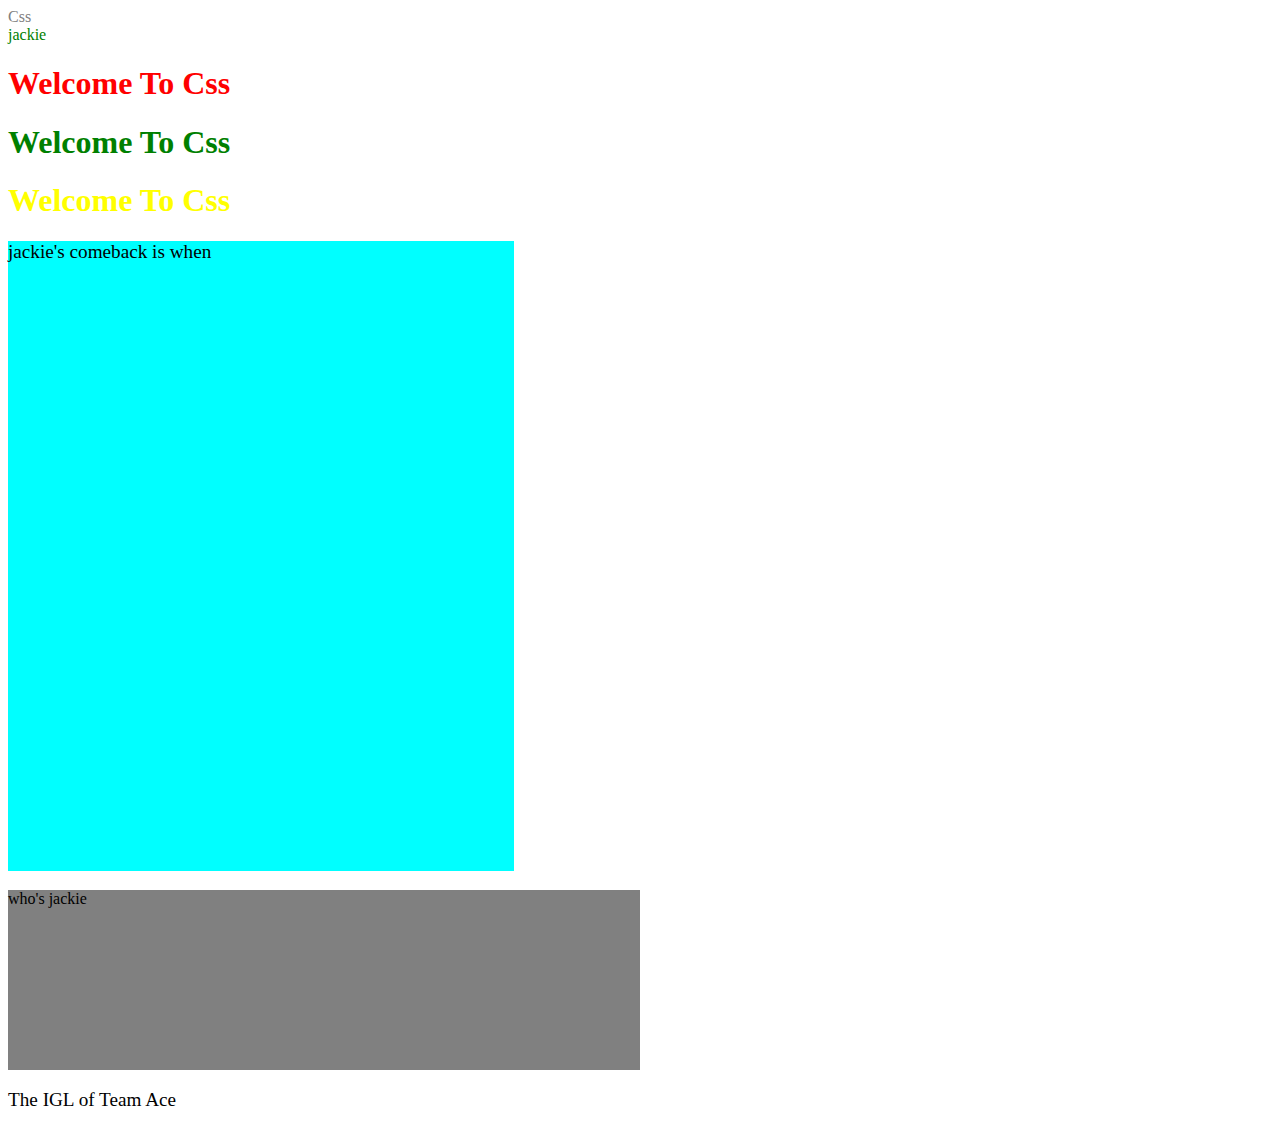
<file: index.html>
<!DOCTYPE html>
<html lang="en">
<head>
    <meta charset="UTF-8">
    <meta name="viewport" content="width=device-width, initial-scale=1.0">
    <title>Intro to Css</title>
    <link rel="stylesheet" href="style.css">
    <header style="color: grey;">Css</header>
        <!-- /* h1{
            color: red;
        }

        .green-heading {
            color: green;
        }
        #yellow-heading {
            color: yellow;
        } */ -->
        <!-- inline css command -->
         <div style="color: green;">jackie</div>

        <!-- internal css command -->
         <h1>Welcome To Css</h1>
         <h1 class="green-heading">Welcome To Css</h1>
         <h1 id="yellow-heading">Welcome To Css</h1>
         <div id="content-wrapper">
            <P id="paragraph-1">jackie's comeback is when</P>
            <P id="paragraph-2">who's jackie</P>
            <P id="paragraph-3">The IGL of Team Ace</P>
         </div>
</head>
<body>
    
</body>
</html>
</file>
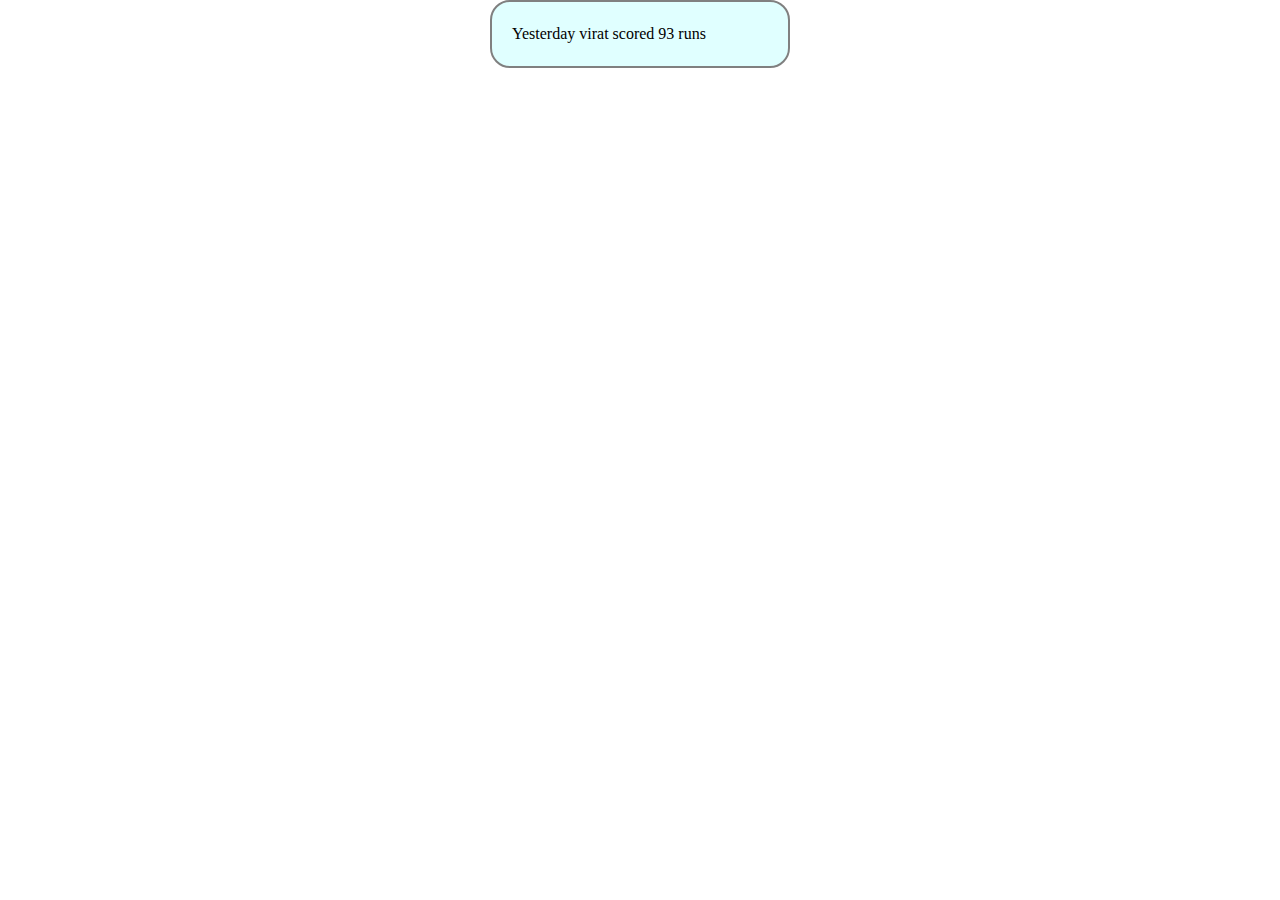
<file: 02_box model/index.html>
<!DOCTYPE html>
<html lang="en">
<head>
    <meta charset="UTF-8">
    <meta name="viewport" content="width=device-width, initial-scale=1.0">
    <title>BOX MODEL</title>
    <link rel="stylesheet" href="style.css">
</head>
<body>
    <div class="Box">
        Yesterday virat scored 93 runs 
    </div>
</body>
</html>
</file>
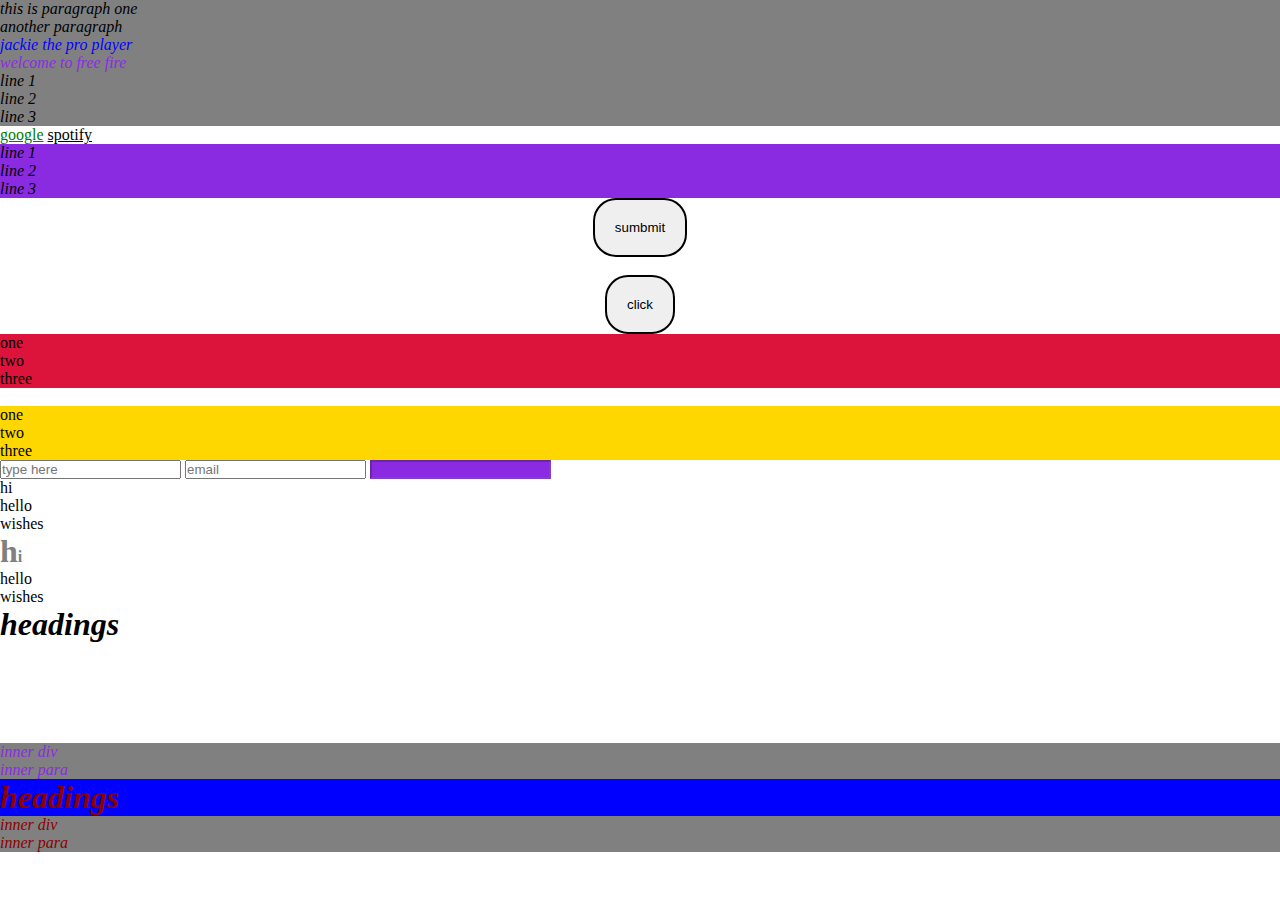
<file: 03_Selectors/index.html>
<!DOCTYPE html>
<html lang="en">
<head>
    <meta charset="UTF-8">
    <meta name="viewport" content="width=device-width, initial-scale=1.0">
    <title>Selectors</title>
    <link rel="stylesheet" href="style.css">
</head>
<body>
    <!-- element selector -->
    <div>
        <P>this is paragraph one</P>
        <p>another paragraph</p>
    </div>
    <div>
        <p class="jackie">jackie the pro player
        <P id="welcome">welcome to free fire</P>
        </p>
    </div>
    <div>
        <p>line 1</p>
        <p>line 2</p>
        <p>line 3</p>
    </div>
    <a href="http://google.com" target="_blank" rel="noopener noreferrer">google</a>
    <a href="https://open.spotify.com/track/3gnWw0LToxswxfC6Eb8GBp?si=617d8ee18cf545c7">spotify</a>
    <div class="psuedo">
        <p >line 1</p>
        <p>line 2</p>
        <p>line 3</p>
        <button id="btn">sumbmit</button>
        <br>
    <button>click</button>   
 </div>

 <ol>
    <li>one</li>
    <li>two</li>
    <li>three</li>
 </ol>
 <br>
 <ul>
    <li>one</li>
    <li>two</li>
    <li>three</li>
 </ul>
 <input type="text" placeholder="type here">
 <input type="email" name="email" id="email" placeholder="email">
 <input type="" disabled>
 <p>hi</p>
 <p>hello</p>
 <p>wishes</p>
 <p class="para1">hi</p>
 <p>hello</p>
 <p>wishes</p>
 <h1>headings</h1>
 <div id="name">
    <p>inner div
        <p>
            inner para
        </p>
    </p>
 </div>
 <div id="main-div" class="primary-div color-red" > 
    <h1>headings</h1>
    <p>inner div
        <p>
inner para
        </p>
    </p>
 </div>
</body>
</html>
</file>
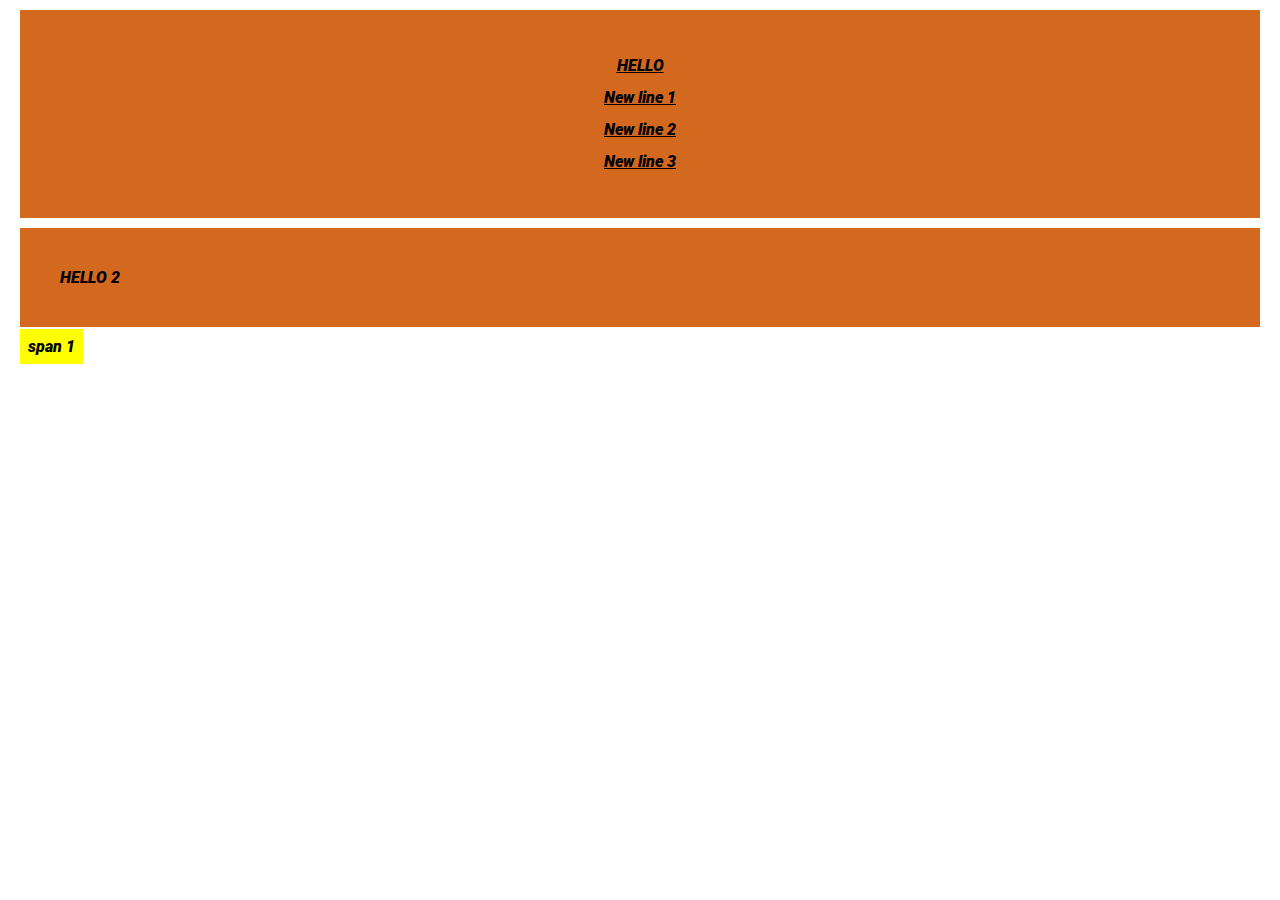
<file: 04_Display/index.html>
<!DOCTYPE html>
<html lang="en">
<head>
    <meta charset="UTF-8">
    <meta name="viewport" content="width=device-width, initial-scale=1.0">
    <title>STYLE CARD</title>
    <link rel="stylesheet" href="style.css">
</head>
<body>
    <div class="one">
        HELLO
        <p>New line 1 
            <p>
                New line 2
                <p>
                    New line 3
                </p>
            </p>
        </p>
    </div>
    <div class="two">
        HELLO 2
    </div>
    <span class="three">
        span 1
    </span>
    <span class="four">
        span 2
    </span>
</body>
</html>
</file>
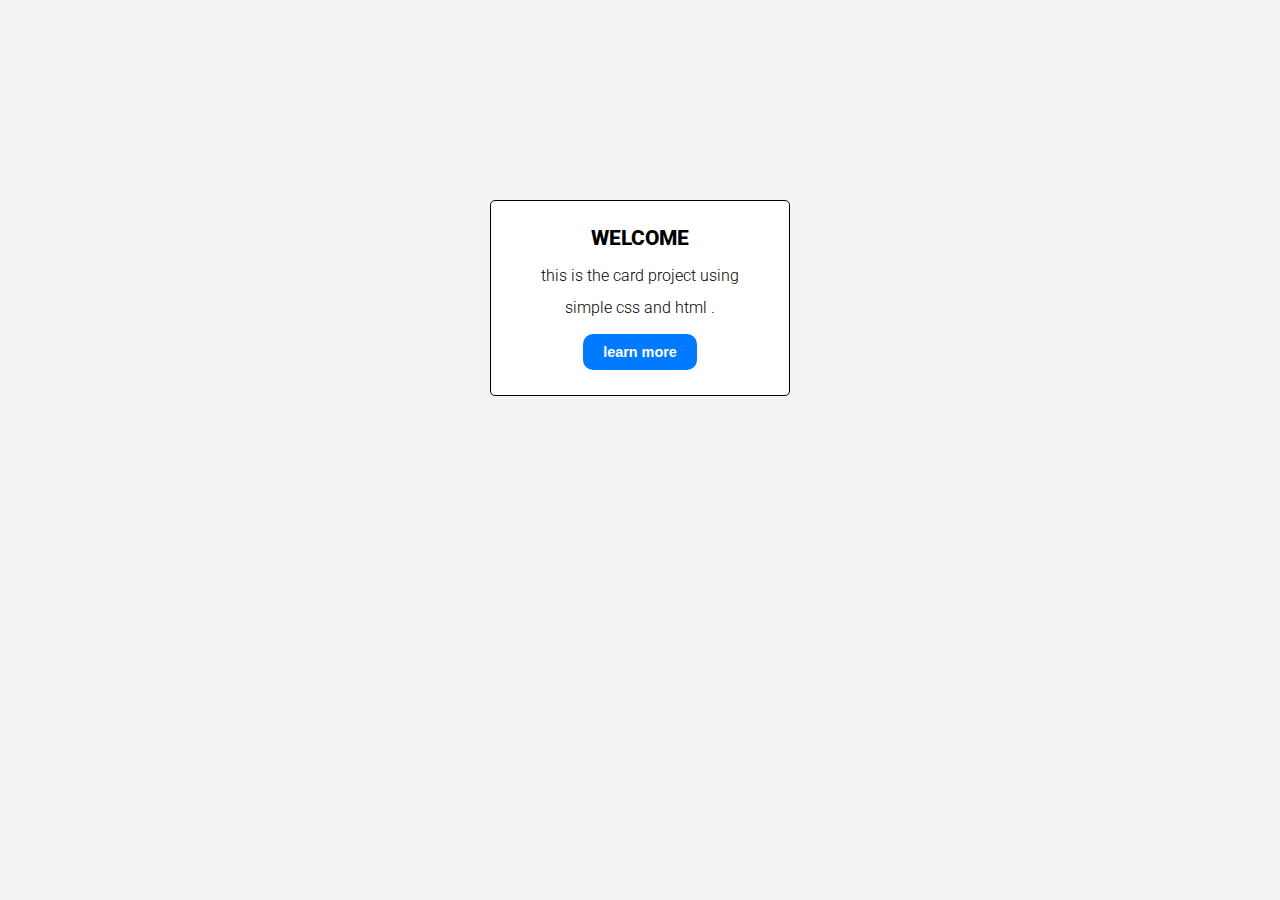
<file: 05_style_card/index.html>
<!DOCTYPE html>
<html lang="en">
<head>
    <meta charset="UTF-8">
    <meta name="viewport" content="width=device-width, initial-scale=1.0">
    <title>STYLE CARD</title>
    <link rel="stylesheet" href="style.css">
</head>
<body>
    <div class="Card">
       <h1>Welcome</h1> 
    <p>this is the card project using simple css and html . </p>
    <button>
        learn more
    </button>
    </div>
</body>
</html>
</file>
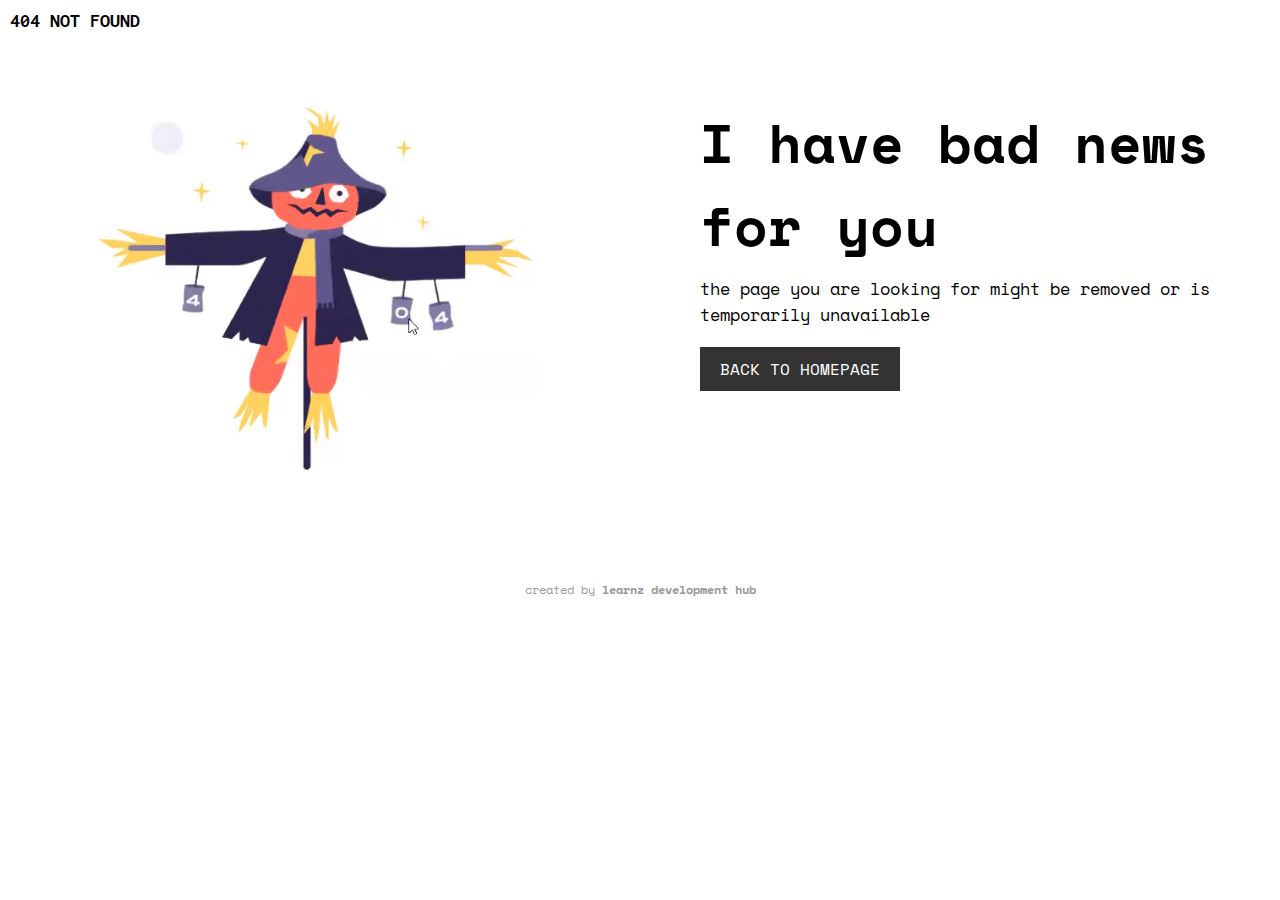
<file: 07_new project/index.html>
<!DOCTYPE html>
<html lang="en">
<head>
    <meta charset="UTF-8">
    <meta name="viewport" content="width=device-width, initial-scale=1.0">
    <title>404 page</title>
    <link rel="preconnect" href="https://fonts.googleapis.com">
<link rel="preconnect" href="https://fonts.gstatic.com" crossorigin>
<link href="https://fonts.googleapis.com/css2?family=Inconsolata:wght@200..900&family=Space+Mono:ital,wght@0,400;0,700;1,400;1,700&display=swap" rel="stylesheet">
<link rel="preconnect" href="https://fonts.googleapis.com">
<link rel="preconnect" href="https://fonts.gstatic.com" crossorigin>
<link href="https://fonts.googleapis.com/css2?family=Inconsolata:wght@200..900&family=Space+Mono:ital,wght@0,400;0,700;1,400;1,700&display=swap" rel="stylesheet">
<link rel="stylesheet" href="style.css">
</head>
<header class="found">404 not found</header>
<body>
    <main class="container">
        <div class="left">
            <img src="img/Scarecrow.png" alt="Scarecrow">
        </div>
        <div class="right">
            <h1>I have bad news <br>for you</h1>
            <p>the page you are looking for might be removed or is temporarily unavailable</p>
            <a href="#"> back to homepage</a>
        </div>

    </main>
    <footer class="footer">
        created by <span>learnz development hub</span>
    </footer>
</body>
</html>
</file>
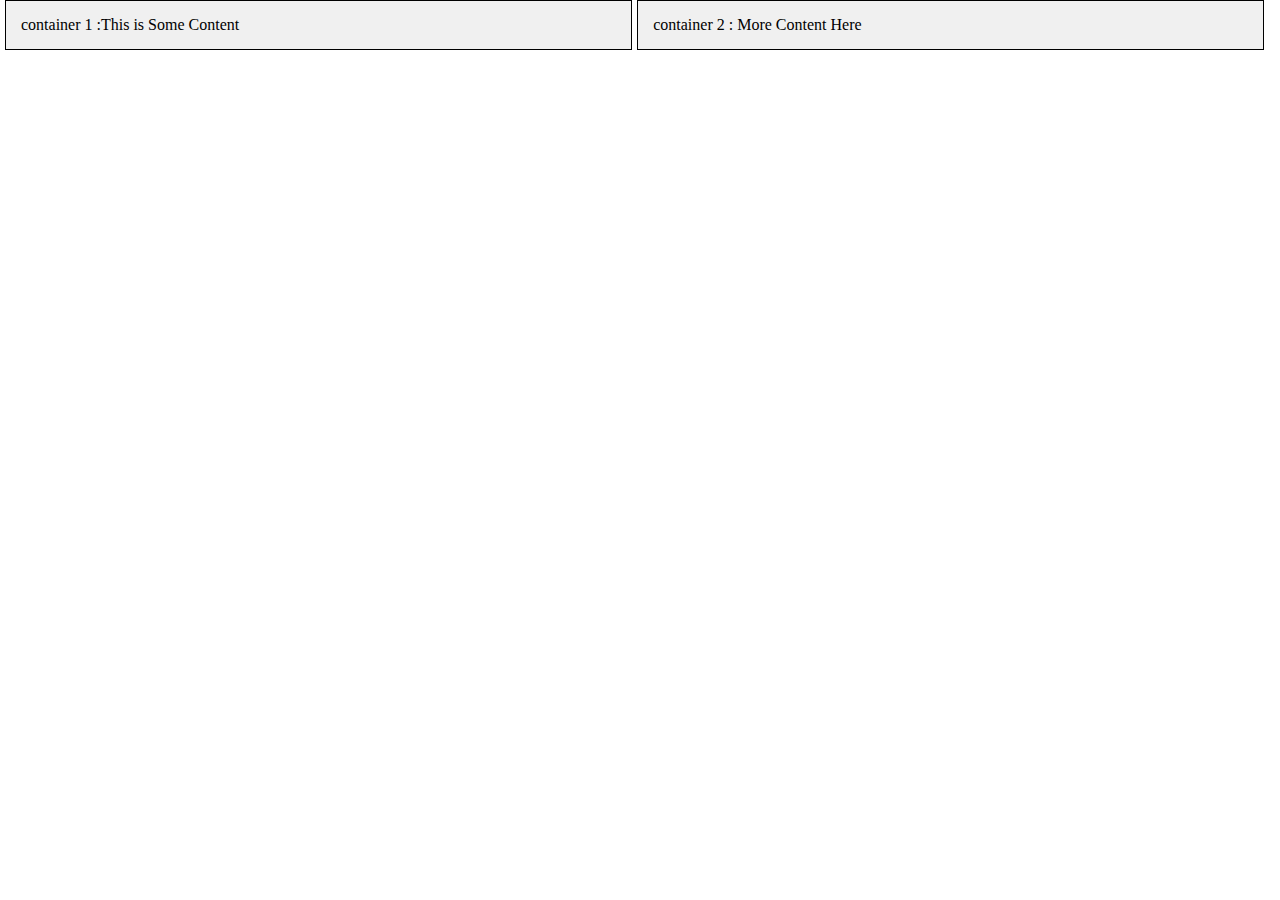
<file: 08_Responsiveness/index.html>
<!DOCTYPE html>
<html lang="en">
<head>
    <meta charset="UTF-8">
    <meta name="viewport" content="width=device-width, initial-scale=1.0">
    <title>Responsiveness</title>
    <link rel="stylesheet" href="style.css">
</head>
<body>
    <div class="Container">
    <div class="Space">container 1 :This is Some Content</div>
    <div class="Space">container 2 : More Content Here</div>    
    </div>
    
</body>
</html>
</file>
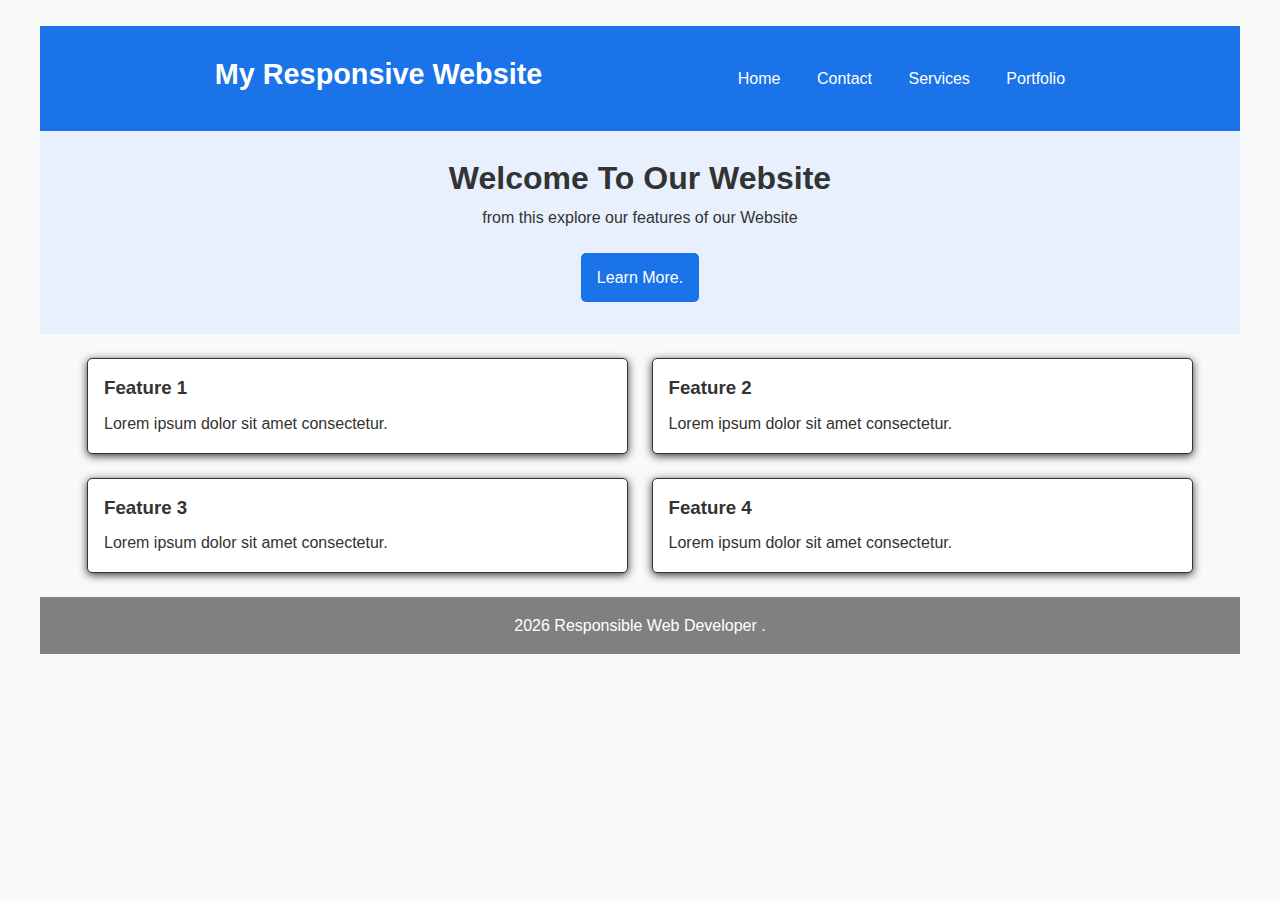
<file: 09_responsive website/index.html>
<!DOCTYPE html>
<html lang="en">
<head>
    <meta charset="UTF-8">
    <meta name="viewport" content="width=device-width, initial-scale=1.0">
    <title>Responsive Website</title>
    <link rel="stylesheet" href="style.css">
</head>
<body>
    <header>
        <h1>My Responsive Website</h1>
        <nav>
        <ul>
            <li><a href="#">Home</a></li>
            <li><a href="#">Contact</a></li>
            <li><a href="#">Services</a></li>
            <li><a href="#">Portfolio</a></li>
        </ul>
        </nav>
    </header>
    <main>
        <section class="hero">
            <h2>Welcome To Our Website</h2>
            <p>from this explore our features of our Website</p>
            <a href="#" class="cta-btn">Learn More.</a>
        </section>

        <section class="cards">
            <div class="card">
                <h3>Feature 1</h3>
                <p>Lorem ipsum dolor sit amet consectetur.</p>
            </div>
            <div class="card">
                <h3>Feature 2</h3>
                <p>Lorem ipsum dolor sit amet consectetur.</p>
            </div>
            <div class="card">
                <h3>Feature 3</h3>
                <p>Lorem ipsum dolor sit amet consectetur.</p>
            </div>
            <div class="card">
                <h3>Feature 4</h3>
                <p>Lorem ipsum dolor sit amet consectetur.</p>
            </div>
        </section>
    </main>
    <footer>
        <p>2026 Responsible Web Developer .</p>
    </footer>
</body>
</html>
</file>
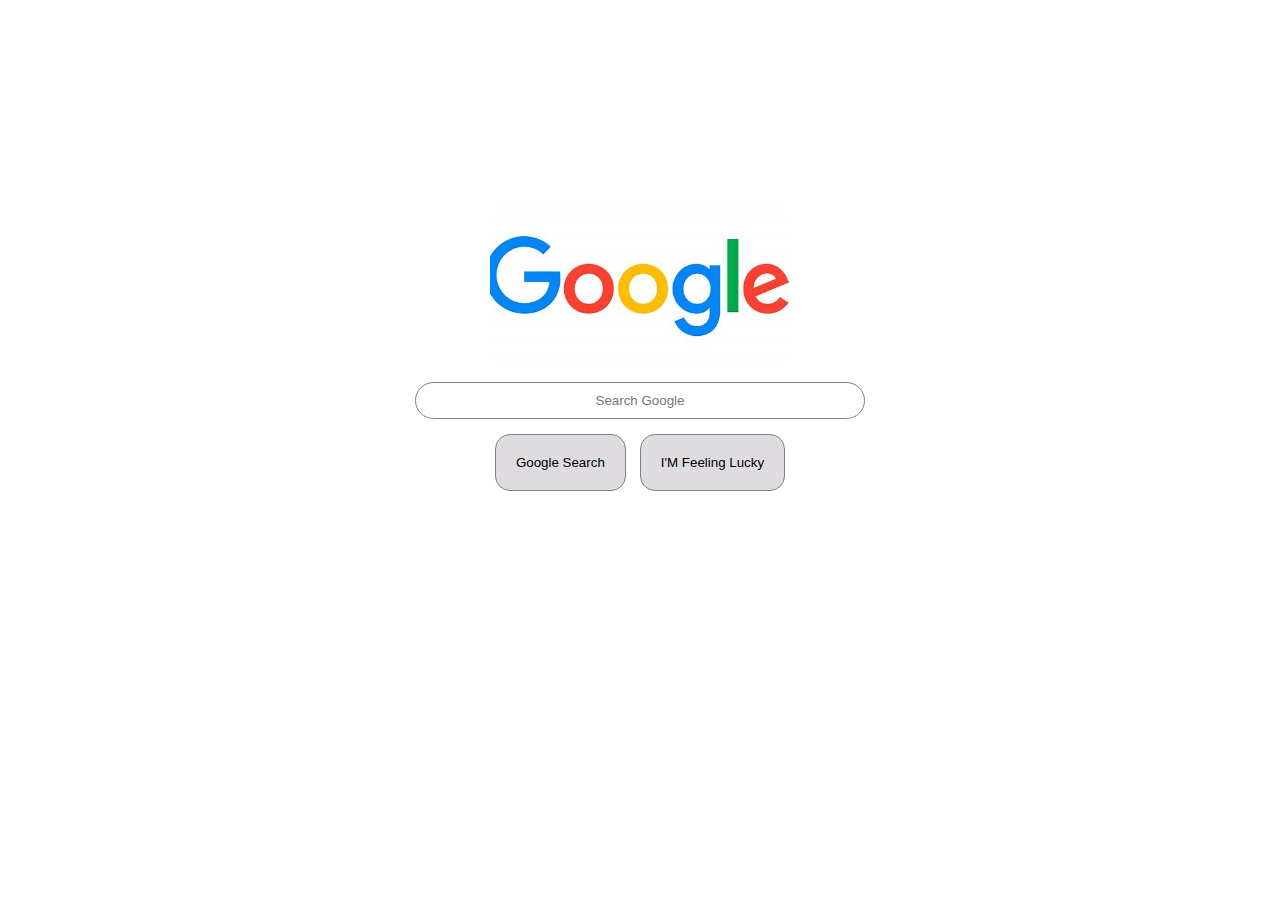
<file: 02_box model/google/index.html>
<!DOCTYPE html>
<html lang="en">
<head>
    <meta charset="UTF-8">
    <meta name="viewport" content="width=device-width, initial-scale=1.0">
    <title>google</title>
    <link rel="stylesheet" href="style.css">
</head>
<body>
    <div class="page-wrapper">
        <img src="logo.jpg" alt="Google">
        <input type="text" placeholder="Search Google">
        <div class="button-wrapper">
            <button>Google Search</button>
            <button>I'M Feeling Lucky</button>
        </div>
    </div>
</body>
</html>
</file>
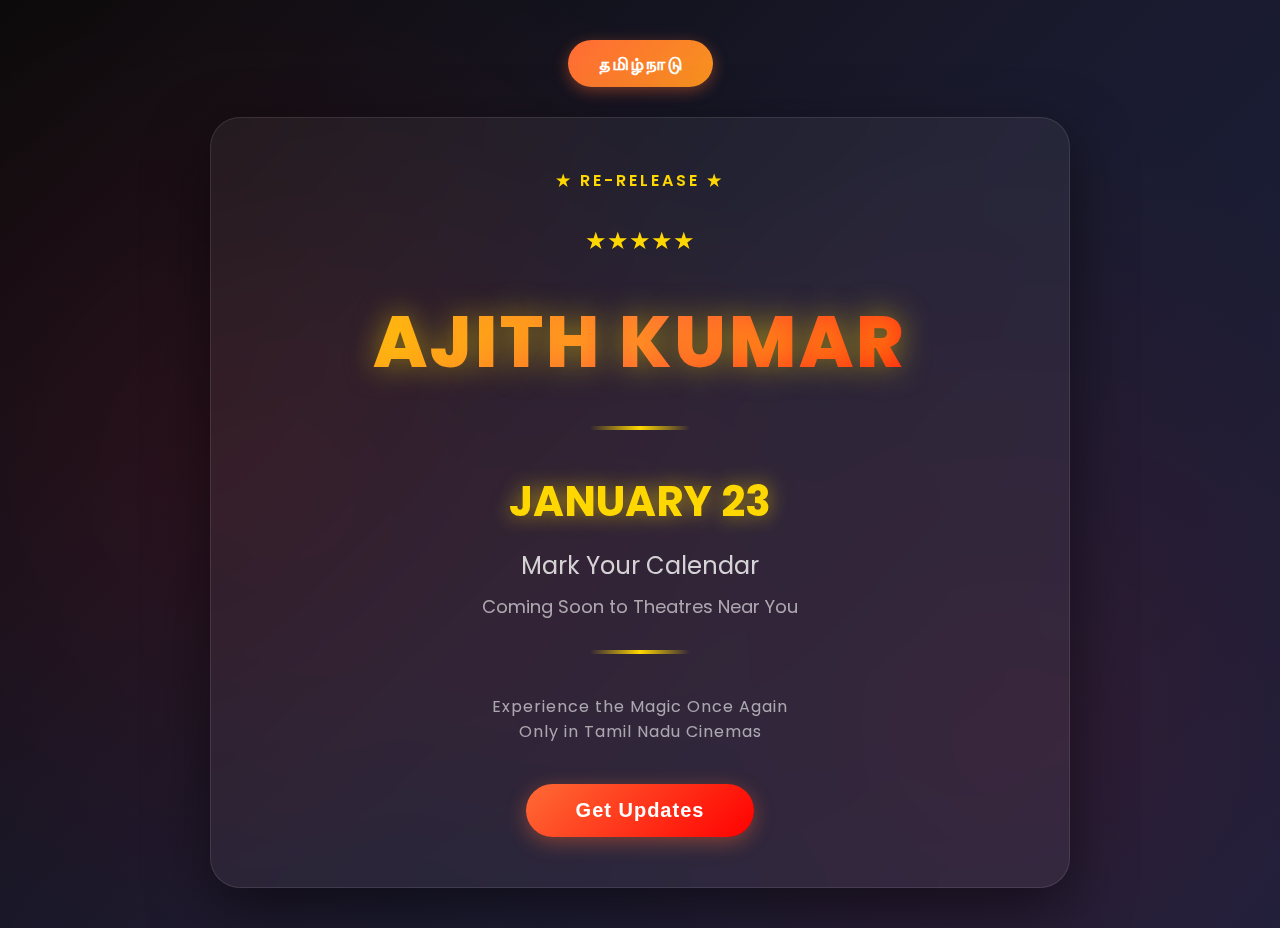
<file: 03_Selectors/basic.html>
<!DOCTYPE html>
<html lang="en">
<head>
    <meta charset="UTF-8">
    <meta name="viewport" content="width=device-width, initial-scale=1.0">
    <title>Ajith Kumar - Movie Re-Release Announcement</title>
    <link href="https://fonts.googleapis.com/css2?family=Poppins:wght@300;400;600;700;800&display=swap" rel="stylesheet">
    
    <style>
        * {
            margin: 0;
            padding: 0;
            box-sizing: border-box;
        }

        body {
            font-family: 'Poppins', sans-serif;
            background: linear-gradient(135deg, #0a0a0a 0%, #1a1a2e 50%, #16213e 100%);
            min-height: 100vh;
            display: flex;
            align-items: center;
            justify-content: center;
            color: white;
            overflow-x: hidden;
            position: relative;
        }

        /* Animated background particles */
        body::before {
            content: '';
            position: absolute;
            top: 0;
            left: 0;
            width: 100%;
            height: 100%;
            background-image: 
                radial-gradient(circle at 20% 50%, rgba(255, 0, 0, 0.1) 0%, transparent 50%),
                radial-gradient(circle at 80% 80%, rgba(255, 0, 0, 0.1) 0%, transparent 50%);
            animation: pulse 4s ease-in-out infinite;
        }

        @keyframes pulse {
            0%, 100% { opacity: 0.5; }
            50% { opacity: 0.8; }
        }

        .container {
            position: relative;
            z-index: 1;
            text-align: center;
            padding: 40px 20px;
            max-width: 900px;
            width: 100%;
        }

        .header {
            margin-bottom: 30px;
        }

        .tamil-nadu-badge {
            display: inline-block;
            background: linear-gradient(135deg, #FF6B35, #F7931E);
            padding: 10px 30px;
            border-radius: 30px;
            font-size: 18px;
            font-weight: 600;
            letter-spacing: 2px;
            margin-bottom: 30px;
            box-shadow: 0 4px 15px rgba(255, 107, 53, 0.4);
            animation: glow 2s ease-in-out infinite alternate;
        }

        @keyframes glow {
            from { box-shadow: 0 4px 15px rgba(255, 107, 53, 0.4); }
            to { box-shadow: 0 4px 25px rgba(255, 107, 53, 0.8); }
        }

        .main-card {
            background: rgba(255, 255, 255, 0.05);
            backdrop-filter: blur(20px);
            border-radius: 30px;
            padding: 50px 40px;
            border: 1px solid rgba(255, 255, 255, 0.1);
            box-shadow: 0 20px 60px rgba(0, 0, 0, 0.5);
            animation: slideUp 1s ease-out;
        }

        @keyframes slideUp {
            from {
                opacity: 0;
                transform: translateY(30px);
            }
            to {
                opacity: 1;
                transform: translateY(0);
            }
        }

        .re-release-tag {
            font-size: 16px;
            color: #FFD700;
            font-weight: 600;
            letter-spacing: 3px;
            margin-bottom: 20px;
            text-transform: uppercase;
        }

        .actor-name {
            font-size: 72px;
            font-weight: 800;
            background: linear-gradient(135deg, #FFD700, #FF6B35, #FF0000);
            -webkit-background-clip: text;
            -webkit-text-fill-color: transparent;
            background-clip: text;
            margin: 20px 0;
            letter-spacing: 3px;
            text-shadow: 0 0 30px rgba(255, 215, 0, 0.5);
            animation: shimmer 3s ease-in-out infinite;
        }

        @keyframes shimmer {
            0%, 100% { filter: brightness(1); }
            50% { filter: brightness(1.2); }
        }

        .movie-title {
            font-size: 48px;
            font-weight: 700;
            color: #fff;
            margin: 30px 0;
            letter-spacing: 2px;
        }

        .divider {
            width: 100px;
            height: 4px;
            background: linear-gradient(90deg, transparent, #FFD700, transparent);
            margin: 30px auto;
        }

        .release-info {
            margin-top: 40px;
        }

        .release-date {
            font-size: 42px;
            font-weight: 700;
            color: #FFD700;
            margin-bottom: 15px;
            text-shadow: 0 0 20px rgba(255, 215, 0, 0.6);
        }

        .date-details {
            font-size: 24px;
            color: rgba(255, 255, 255, 0.8);
            margin-bottom: 10px;
        }

        .year {
            font-size: 18px;
            color: rgba(255, 255, 255, 0.6);
            margin-top: 10px;
        }

        .cta-button {
            margin-top: 40px;
            padding: 15px 50px;
            background: linear-gradient(135deg, #FF6B35, #FF0000);
            color: white;
            border: none;
            border-radius: 50px;
            font-size: 20px;
            font-weight: 600;
            cursor: pointer;
            transition: all 0.3s ease;
            box-shadow: 0 5px 20px rgba(255, 107, 53, 0.4);
            letter-spacing: 1px;
        }

        .cta-button:hover {
            transform: translateY(-3px);
            box-shadow: 0 8px 30px rgba(255, 107, 53, 0.6);
        }

        .cta-button:active {
            transform: translateY(-1px);
        }

        .stars {
            display: flex;
            justify-content: center;
            gap: 15px;
            margin: 30px 0;
            font-size: 24px;
            color: #FFD700;
        }

        .footer-text {
            margin-top: 40px;
            font-size: 16px;
            color: rgba(255, 255, 255, 0.6);
            letter-spacing: 1px;
        }

        @media (max-width: 768px) {
            .actor-name {
                font-size: 48px;
            }

            .movie-title {
                font-size: 32px;
            }

            .release-date {
                font-size: 32px;
            }

            .date-details {
                font-size: 18px;
            }

            .main-card {
                padding: 30px 20px;
            }
        }
    </style>
</head>
<body>
    <div class="container">
        <div class="tamil-nadu-badge">தமிழ்நாடு</div>
        
        <div class="main-card">
            <div class="re-release-tag">★ Re-Release ★</div>
            
            <div class="stars">★★★★★</div>
            
            <h1 class="actor-name">AJITH KUMAR</h1>
            
            <div class="divider"></div>
            
            <div class="release-info">
                <div class="release-date">JANUARY 23</div>
                <div class="date-details">Mark Your Calendar</div>
                <div class="year">Coming Soon to Theatres Near You</div>
            </div>
            
            <div class="divider"></div>
            
            <div class="footer-text">
                Experience the Magic Once Again<br>
                Only in Tamil Nadu Cinemas
            </div>
            
            <button class="cta-button" onclick="alert('Stay tuned for more updates!')">Get Updates</button>
        </div>
    </div>
</body>
</html>
</file>
<file: style.css>
h1{
            color: red;
        }

        .green-heading {
            color: green;
        }
        #yellow-heading {
            color: yellow;
        }
            #content-wrapper{
              font-size: 16px;  
            }
            #paragraph-1{
                font-size: 1.2em;
                background-color: aqua;
                width: 40%;
                height: 70vh;

            }
            #paragraph-2{
                background-color: grey;
                width: 50%;
                height: 20vh;
            }
            #paragraph-3{
                font-size: 1.2rem;
            }
</file>
<file: 03_Selectors/style.css>
* {
padding: 0;
margin: 0;
box-sizing: border-box;
}

/* p {
color: aqua;
} */

div .jackie {
    color: blue;
}

div #welcome {
    color: blueviolet;
}
[target] {
    color: green;
}

[href="https://open.spotify.com/track/3gnWw0LToxswxfC6Eb8GBp?si=617d8ee18cf545c7"] {
    color: black;
}
div p {
    background-color: gray;
}
.psuedo p {
    background-color: blueviolet;
}
ol li {
    border: 12px;
    background-color: crimson;
    color: black;
}
ul li {
    border: 12px;
    background-color: gold;
    color: black;
}

button::after{
    color: grey;
}
button{
    padding: 20px;
    border: 2px solid;
    border-radius: 23px;
    text-align: center;
    margin: 0 auto;
    display: block;
    cursor: pointer;
        }
 
input:disabled {
    background-color: blueviolet;
}

/* p::before {
    content: "start:";
    color: brown;
}
p::after {
    content: " finished.";
    color: aqua;
} */

.para1::first-line{
    color: grey;
    font-weight: bold;
}
.para1::first-letter {
    font-size: 2em;
}

::selection {
    color: black;
    background-color: yellow;
}

#name p {
color: blueviolet;
}
h1 +div{
    margin-top: 100px;
}
h1,div{
    font-style: italic;
}


:root {
    --main-background-color:blue;
}

#main-div {
    background-color: var(--main-background-color);
}


.color-red {
    color: darkred;
}
</file>
<file: 04_Display/style.css>
@import url('https://fonts.googleapis.com/css2?family=Roboto:ital,wght@0,100..900;1,100..900&display=swap');

*{
   box-sizing: border-box;
   padding: 0;
   margin: 0;
}


body{
    font-family: roboto,sans-serif;
    font-style: italic;
    font-weight: 900;
}

.one{
    display: block;
    margin: 10px 20px;
    padding: 40px;
    background-color: chocolate;
    font-family: roboto,sans-serif;
    line-height: 2;
    text-align: center;
    text-decoration: underline;
}

.two{
    display: block;
    margin: 10px 20px;
    padding: 40px;
    background-color: chocolate;
    
}

.three{
    display: inline;
    margin: 20px;
    padding: 8px;
    background-color: yellow;
    vertical-align: top;
}

.four{
    display: inline-block;
    padding: 8px;
    background-color: yellow;
    display: none;
}
</file>
<file: 05_style_card/style.css>
@import url('https://fonts.googleapis.com/css2?family=Roboto:ital,wght@0,100..900;1,100..900&display=swap');

*{
    box-sizing: border-box;
    margin: 0;
    padding: 0;
}

body{
    font-family: 'Roboto' , sans-serif;
    background-color: #f0f0f0cf;
}

.Card{
    display: block;
    width: 300px;
    margin: 200px auto;
    text-align: center;
    background-color: rgb(255, 255, 255);
    padding: 25px;
    border: 1px solid;
    border-radius: 5px;
}

.Card h1{
    display: block;
    font-size: 1.3rem;
    font-weight: 800;
    text-transform: uppercase;
    margin-bottom: 10px;
}

.Card p{
    display: block;
    font-size: 1rem;
    margin-bottom: 10px;
    line-height: 2rem;
    font-weight: 300;

}

.Card button {
    display: inline-block;
    padding: 10px 20px;
    font-size: 0.9rem;
    font-weight: 700;
    background-color: #007bff;
    color: white;
    border: none;
    border-radius: 10px;
    cursor: pointer;
}
.Card button:hover {
    background-color: rgb(1, 73, 49);
}
</file>
<file: 07_new project/style.css>
*{
    box-sizing: border-box;
    padding: 0;
    margin: 0;
}

body{
    font-family: 'Space mono',monospace;
}

.found{
    margin: 10px;
    font-family: 'Inconsolata', 'Spacemono';
    font-weight:bold;
    text-transform: uppercase;
    font-size: 20px;
}

.left {
    text-align: center;
    float: left;
    width: 49%;
    margin: 0 auto;
    padding: 55px;
    vertical-align: top;
}



.right {
    float: right;
    width: 50%;
    padding: 60px;
    vertical-align: bottom;
}

.right h1{
    font-size: 55px;
    margin-bottom: 10px;
    line-height: 1.5;
}

.right p{
    line-height: 1.5;
    margin-bottom: 30px;
    font-size: 17px;
    font-weight: 300;
}

.container a {
    text-decoration: none;
    text-transform: uppercase;
    padding: 10px 20px;
    background-color: #333;
    color: white;
    
}

.footer{
    clear: both;
    margin-top: 43%;
    text-align: center;
    font-size: 12px;
    color: #999;
}
.footer span{
    font-weight: bold;
}
</file>
<file: 08_Responsiveness/style.css>
*{
    box-sizing: border-box;
    margin: 0;
    padding: 0;
}
.Container {
    width: 100%;
    margin: 0 auto;
}

.Space {
    width: 100%;
    padding: 15px;
    background-color: #f0f0f0;
    margin-bottom: 10px;
}

@media (min-width: 768px) {
    .Space{
        width: 49%;
        float: left;
        border: 1px solid;
        margin-left: 5px;
    }
}
</file>
<file: 09_responsive website/style.css>
*{
    margin: 0;
    padding: 0;
    box-sizing: border-box;
}

body {
    font-family: 'Arial',sans-serif;
    font-size : 16px;
    line-height: 1.6rem;
    color : #333;
    background: #f9f9f9;
}

header {
    text-align: center;
    background-color: #1a73e8;
    color: white;
    padding: 1rem;
}

header h1 {
    font-size: 1.5rem;
    margin-bottom: 10px;
}

nav ul  {
    list-style: none;
}

nav a {
    text-decoration: none;
    color: white;
    size: 0.9rem;
    padding: 0.5rem;
    display: block;
}

.hero {
    text-align: center;
    padding: 1.5rem 1rem;
    background: #e8f0fe;
    line-height: 2rem;
}

.cta-btn {
    text-decoration: none;
    background: #1a73e8;
    padding: 0.5rem 1rem;
    color: white;
    border-radius: 5px;
    display: inline-block;
}

.cards {
    padding: 1rem;
}

.card {
    width: 100%;
    margin-bottom: 1rem;
    padding: 1rem;
    background: white;
    border: 1px solid;
    border-radius: 5px;
    box-shadow: 0 2px 9px;
}

.card h3 {
    margin-bottom: 10px;
    size: 1.3rem;
}

footer {
    color: white;
    background: grey;
    text-align: center;
    padding: 1rem;
    margin-top: 1rem;
    clear: both;
}

@media (min-width: 600px) {
    header h1 {
        font-size: 1.8rem;
        margin-bottom: 10px;
    }
    header li {
        display: inline-block;
        margin: 0.5rem;
    }
        nav a {
        font-size: 1rem;
    }
    .hero { 
        padding: 2rem 1.5rem    ;
    }
    .hero h2 {
        font-size: 2rem;
    }
    .cards {
        padding: 1.5rem;
    }
        .card {
        width: 47%;
        float: left;
        margin-left: 2%;
        margin-bottom: 2rem;
    }
    footer {
        margin-top: 20%;
    }
}

@media (min-width: 992px) {
    body {
        max-width: 1200px;
        margin: 2% auto;
    }
    
    header {
        padding: 1.5rem;
    }

    header h1 {
        width: 45%;
        display: inline-block;
    }
     header nav  {
        width: 45%;
        display: inline-block;
    }

    .hero {
        line-height: 30px;
    }

    .hero h2 {
        font-size: 2rem;
        margin-bottom: 10px;
    }

    .card {
        width: 47%;
        float: left;
        margin-left: 2%;
        margin-bottom: 1.5rem;
    }

    .cta-btn {
               padding: 0.6rem 1rem;
        margin-top: 20px;
    }

    footer {
        padding: 1rem;
        font-size: 1rem;
        margin-top: 10px;
    }
}
</file>
<file: 02_box model/google/style.css>
* {
  box-sizing: border-box;
  margin: 0;
  padding: 0; 
}
.page-wrapper {
    text-align: center;
    margin-top: 200px;
}
.page-wrapper img{
    width: 300px;
    display: block;
    margin: 0 auto;
    margin-bottom: 10px;
}
.page-wrapper input{
    width: 450px;
    display: block;
    margin: 0 auto;
    margin-bottom: 15px;
    padding: 10px;
    border: 1px solid grey;
    border-radius: 20px;
}
.button-wrapper button{
    cursor: pointer;
    padding: 20px;   
    border-radius: 15px;
    border: 1px solid grey;
    margin: 0 5px;
    width: 0 auto;
    background-color: rgb(222, 219, 225);
}
.page-wrapper ::placeholder{
    text-align: center;
}
.button-wrapper:hover{
    border-color: aqua;
}
</file>
<file: 02_box model/style.css>
/* Modern CSS Reset */

/* 1. Use a more intuitive box-sizing model */
*, *::before, *::after {
  box-sizing: border-box;
}

/* 2. Remove default margin */
* {
  margin: 0;
}

/* 3. Allow percentage-based heights in the application */
html, body {
  height: 100%;
}

/* 4. Improve text rendering */
body {
  line-height: 1.5;
  -webkit-font-smoothing: antialiased;
  text-rendering: optimizeLegibility;
}

/* 5. Improve media defaults */
img, picture, video, canvas, svg {
  display: block;
  max-width: 100%;
}

/* 6. Remove built-in form typography styles */
input, button, textarea, select {
  font: inherit;
}

/* 7. Avoid text overflow */
p, h1, h2, h3, h4, h5, h6 {
  overflow-wrap: break-word;
}

/* 8. Create a root stacking context */
#root, #__next {
  isolation: isolate;
}
.Box{
    background-color: lightcyan;
    border: 2px solid grey;
    width: 300px;
    padding: 20px;
    margin: 0 auto;
    border-radius: 20px;
}
</file>
